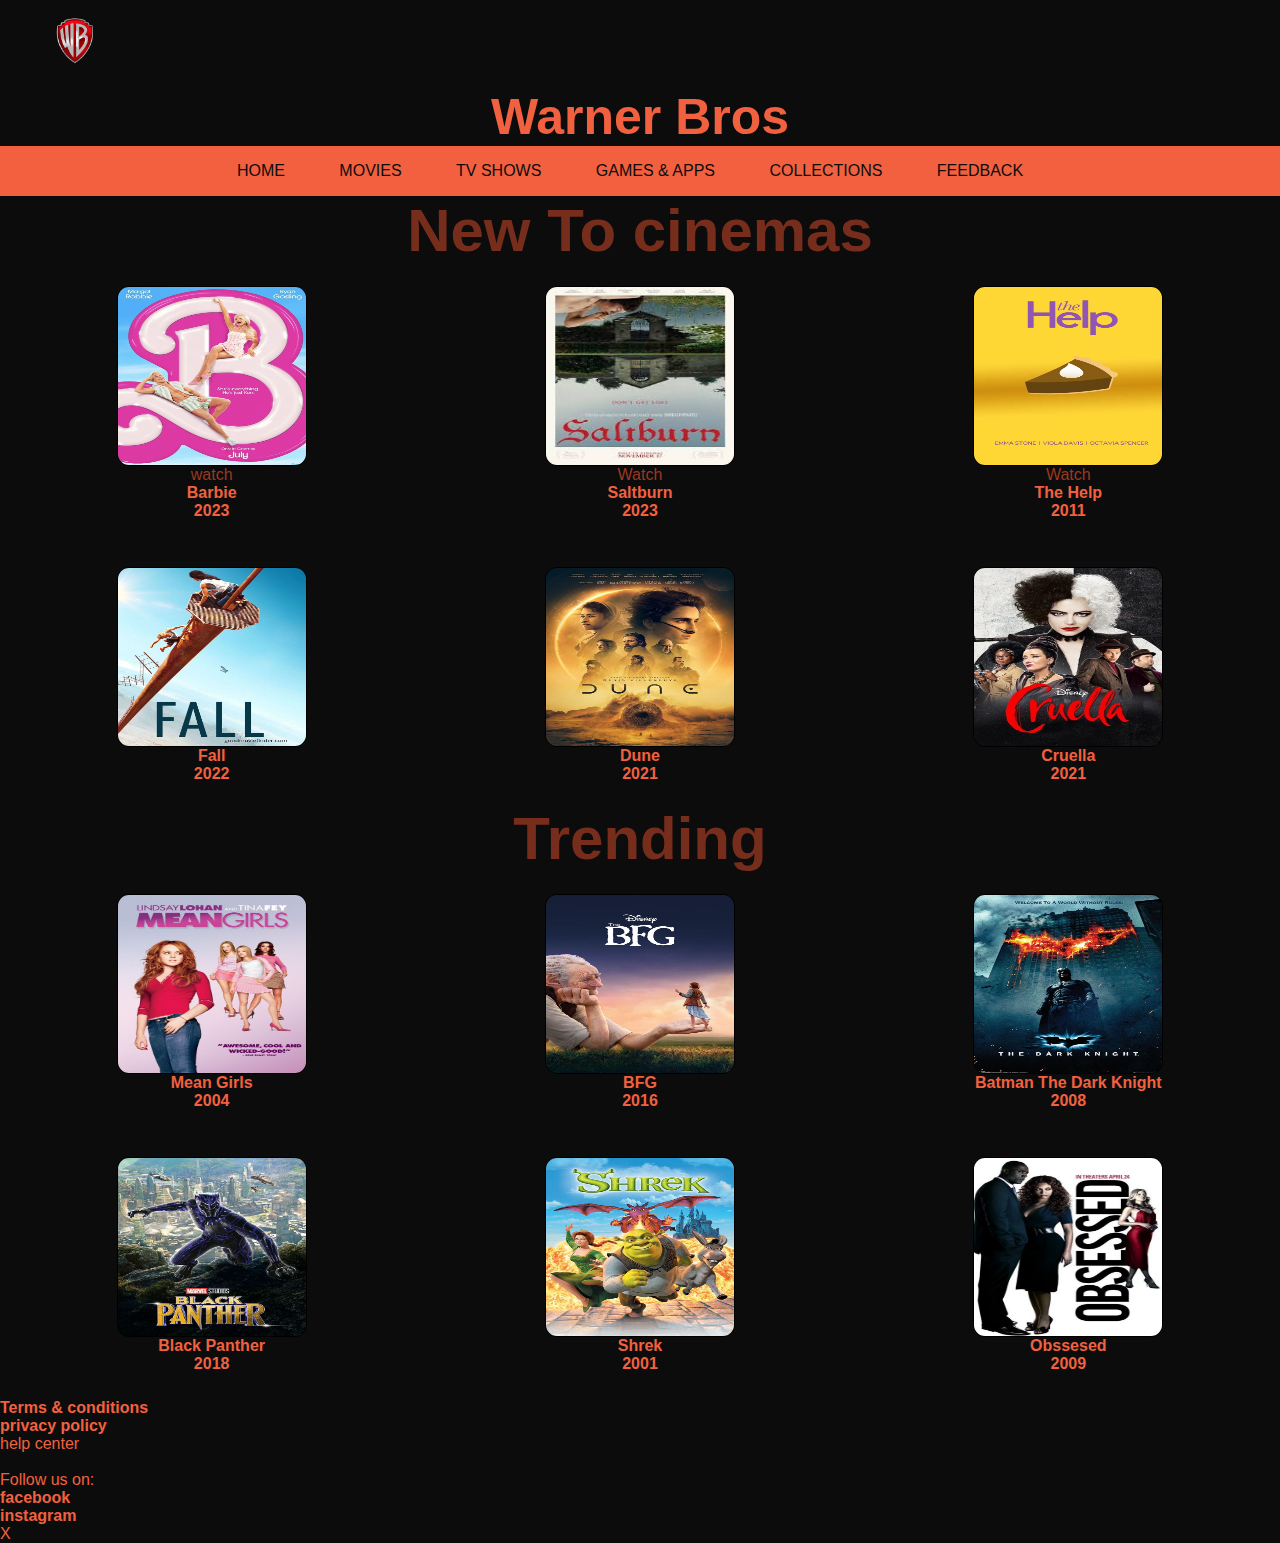
<file: index.html>
<!DOCTYPE html>
<html lang="en">
<head>
    <meta charset="UTF-8">
    <meta name="viewport" content="width=device-width, initial-scale=1.0">
    <title>Warner Bros</title>
    <link rel="stylesheet" href="style.css">
    <div class="container"><img src="logo.png" alt=""></div>

    <link rel="stylesheet" href="style.css">
    <link rel="stylesheet" href="movies.html">
    <link rel="stylesheet" href="TV Shows.html">
    <link rel="stylesheet" href="Collections.html">
    <link rel="stylesheet" href="Games & Apps.html">
    <link rel="stylesheet" href="feedback.html">
    
    <h1>Warner Bros</h1>
</head>

<body>
    
            <nav class="navbar">

                <ul>
                    <li><a class="home-link" href="index.html">Home</a></li>
                    <li><a href="movies.html">Movies</a></li>
                    <li><a href="TV Shows.html">TV Shows</a></li>
                    <li><a href="Games & Apps.html">Games & Apps</a></li>
                    <li><a href="collections.html">Collections</a></li>
                    <li><a href="feedback.html">Feedback</a></li>
                    <div class="topnav">
                    
                      </div>
                    </ul>
                 
            </nav>
    </nav>

        
            <h3>New To cinemas</h3>


    <div class="grid-container">
        <div class="item"> <img src="Barbie.jpeg" alt="item1">
            <a href="https://youtu.be/pBk4NYhWNMM?si=i7tSOVwApEMi_HCJ">watch</a>
        <p>Barbie</p>
        <p>2023</p>
        </div>
        <div class="item"><img src="saltburn.jpg" alt="item 2">
            <a href="https://youtu.be/lALMdJf6UUE?si=izhAtNOQgy4QYSl4">Watch</a>
        <p>Saltburn</p>
        <p>2023</p>
        </div>
        <div class="item"><img src="The Help.jpeg" alt="item 3">
            <a href="https://youtu.be/aT9eWGjLv6s?si=ZCyRlEGgyOQJ1Fo5">Watch</a>
        <p>The Help</p>
        <P>2011 </P>
        </div>
        <div class="item"><img src="Fall.jpeg" alt="item4">
        <p>Fall</p>
        <p>2022</p>
        </div>
        <div class="item"><img src="Dune.jpeg" alt="item 5">
        <p>Dune</p>
        <p>2021</p>
        </div>
        <div class="item"><img src="Cruella.jpeg" alt="item 6">
        <p>Cruella</p>
        <p>2021</p>
        </div>
        </div>
        

    <div class="text-container">
        <h3>Trending</h3>
    </div>
    
    <div class="grid-container"</div>
        <div class="item"> <img src="Mean Girls.jpeg" alt="item1">
        <p>Mean Girls</p>
        <p>2004</p>
        </div>
        <div class="item"><img src="BFG.jpeg" alt="item 2">
        <p>BFG</p>
        <p>2016</p>
        </div>
        <div class="item"><img src="Batman.jpeg" alt="item 3">
        <p>Batman The Dark Knight</p>
        <P>2008 </P>
        </div>
        <div class="item"><img src="Black Panther.jpeg" alt="item4">
        <p>Black Panther</p>
        <p>2018</p>
        </div>
        <div class="item"><img src="Shrek.jpeg" alt="item 5">
        <p>Shrek</p>
        <p>2001</p>
        </div>
        <div class="item"><img src="Obssesed.jpeg" alt="otem 6">
            <p> Obssesed</p>
            <p>2009</p>
        </div>

        <footer style="width: 100%;">
            <div class="btn" >
                  <a href="https://www.wbdprivacy.com/policycenter/b2c/en-eme/" style="color: #f2613f ; align-items: center;"><p>Terms & conditions</p></a>
                  <a href="https://www.wbdprivacy.com" style="color: #f2613f; align-items: center;"><p>privacy policy</p></a>
                  <a href="" style="color: #f2613f; align-items: center;"> help center</a>
            </div>
            <br style="color: lightslategray;">
            <div class="social media" style="color: #f2613f; align-items: center;"> Follow us on:
<a href="https://www.google.com/url?sa=t&rct=j&q=&esrc=s&source=web&cd=&cad=rja&uact=8&ved=2ahUKEwjrj6jpjoWGAxVBgP0HHc9TAMUQFnoECBAQAQ&url=https%3A%2F%2Fwww.facebook.com%2FWarnerBrosPicturesLatinoamerica%2F&usg=AOvVaw3shBjLH7nqwBtrXY-Ae-P9&opi=89978449" style="color: #f2613f; align-items: center;"><p>facebook</p></a>
<a href="https://www.google.com/url?sa=t&rct=j&q=&esrc=s&source=web&cd=&cad=rja&uact=8&ved=2ahUKEwj29cvGlYWGAxU4gf0HHacQCMwQFnoECA4QAQ&url=https%3A%2F%2Fwww.instagram.com%2Fwbpictures%2F&usg=AOvVaw3rF8lFg7tAyJexjXTu7B0i&opi=89978449" style="color: #f2613f; align-items: center;"><p>instagram</p></a>
<a href=https://www.google.com/url?sa=t&rct=j&q=&esrc=s&source=web&cd=&cad=rja&uact=8&ved=2ahUKEwil4sqSloWGAxVs9bsIHWOtCc0QFnoECBAQAQ&url=https%3A%2F%2Ftwitter.com%2Fwbpictures&usg=AOvVaw0EN2awBS__8X3K7dKu_oXT&opi=89978449"" style="color: #f2613f; align-items: center;">X</a>
            </div>
        </footer>

        
</body>
</html>
</file>
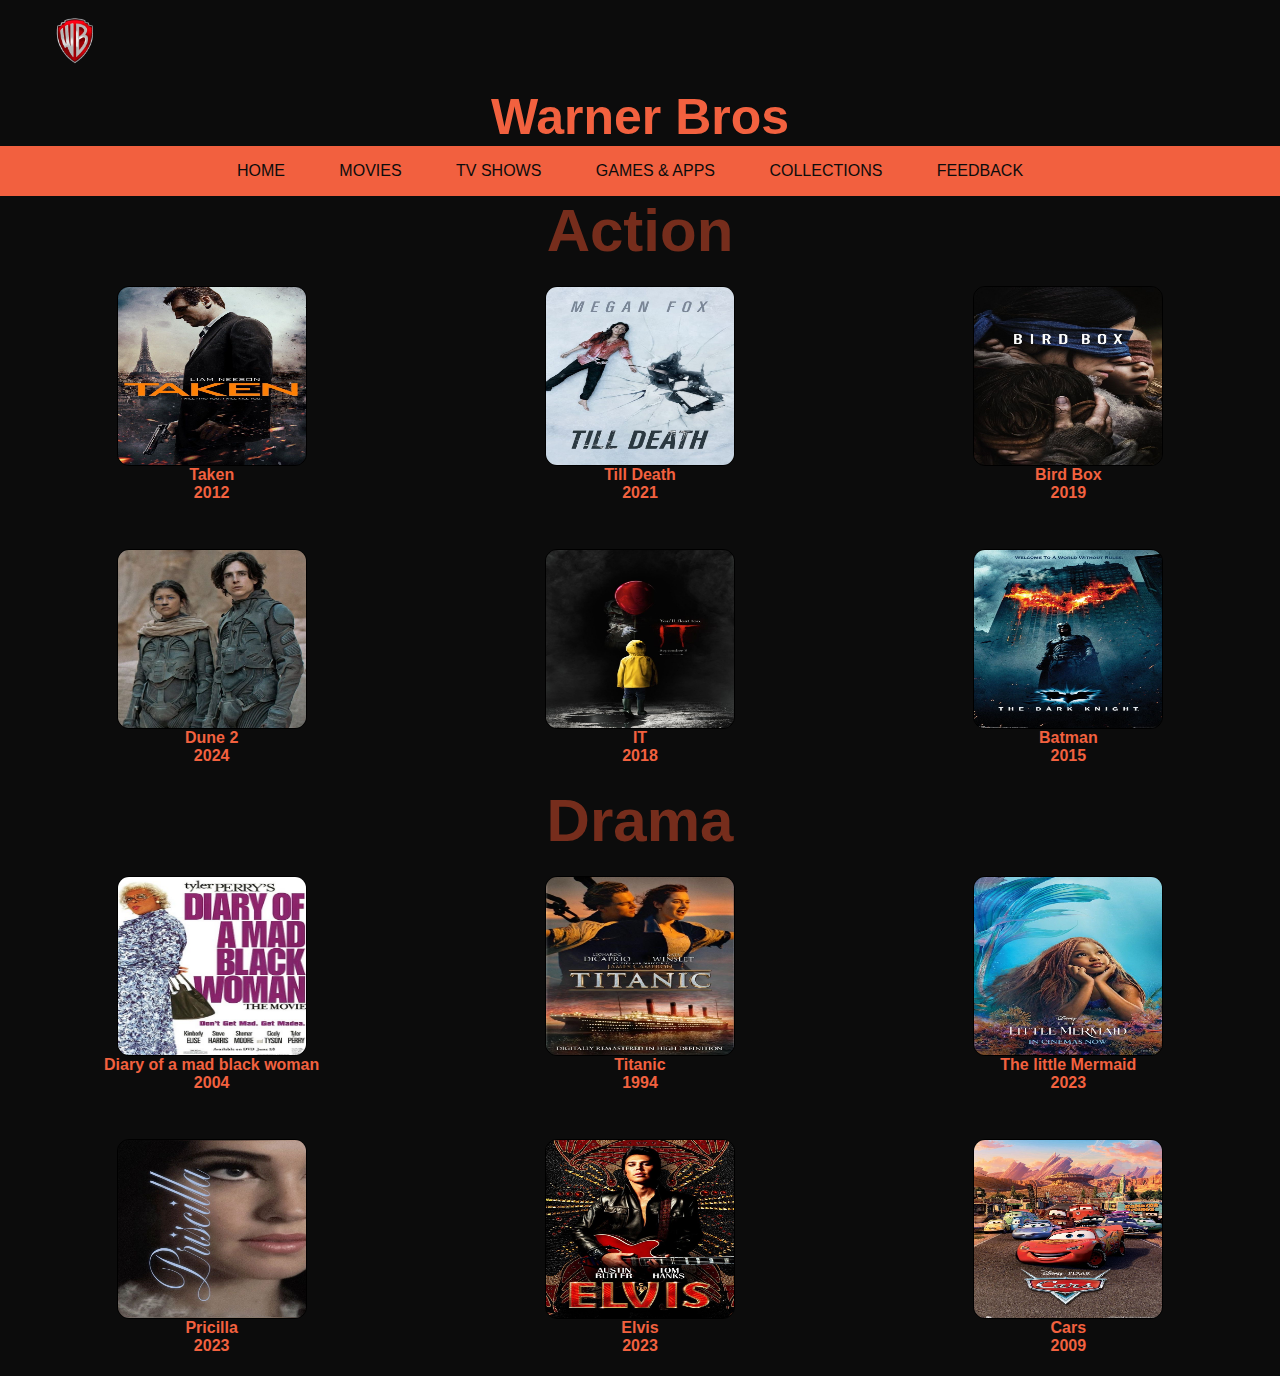
<file: Collections.html>
<!DOCTYPE html>
<html lang="en">
<head>
    <meta charset="UTF-8">
    <meta name="viewport" content="width=device-width, initial-scale=1.0">
    <title>Collections</title>
    <link rel="stylesheet" href="style.css">
    <link rel="stylesheet" href="index.html">
    <link rel="stylesheet" href="Games & Apps.html">
    <link rel="stylesheet" href="feedback.html">
    <link rel="stylesheet" href="movies.html">
    <link rel="stylesheet" href="TV Shows.html">

    <div class="container"><img src="logo.png" alt=""></div>

    <h1>Warner Bros</h1>
    <nav class="navbar">
        <ul>
            <li><a href="index.html">Home</a></li>
            <li><a href="movies.html">Movies</a></li>
            <li><a href="TV Shows.html">TV Shows</a></li>
            <li><a href="Games & Apps.html">Games & Apps</a></li>
            <li><a href="collections.html">Collections</a></li>
            <li><a href="feedback.html">Feedback</a></li>
            <div class="topnav">
                
              </div>
            </ul>
    </nav>

</head>
<body>
    <h3>
        Action
    </h3>
    <div class="grid-container"

    <div class="grid-container">
        <div class="item"> <img src="Taken.jpeg" alt="item1">
        <p>Taken</p>
        <p>2012</p>
        </div>
        <div class="item"><img src="Till Death.jpeg" alt="item 2">
        <p>Till Death</p>
        <p>2021</p>
        </div>
        <div class="item"><img src="Bird Box.jpeg" alt="item 3">
        <p>Bird Box</p>
        <P>2019</P>
        </div>
        <div class="item"><img src="Dune 2.jpeg" alt="item4">
        <p>Dune 2</p>
        <p>2024</p>
        </div>
        <div class="item"><img src="IT.jpeg" alt="item 5">
        <p>IT</p>
        <p>2018</p>
        </div>
        <div class="item"><img src="Batman.jpeg" alt="item 6">
        <p>Batman</p>
        <p>2015</p>
        </div>
</div>


        <h3>
            Drama
        </h3>
        
        <div class="grid-container">
            <div class="item"> <img src="Diary of a mad black woman.jpeg" alt="item1">
            <p>Diary of a mad black woman</p>
            <p>2004</p>
            </div>
            <div class="item"><img src="Titanic.jpeg" alt="item 2">
            <p>Titanic</p>
            <p>1994</p>
            </div>
            <div class="item"><img src="The little Mermaid.jpeg" alt="item 3">
            <p>The little Mermaid</p>
            <P>2023</P>
            </div>
            <div class="item"><img src="pricilla.jpeg" alt="item4">
            <p>Pricilla</p>
            <p>2023</p>
            </div>
            <div class="item"><img src="Elvis.jpeg" alt="item 5">
            <p>Elvis</p>
            <p>2023</p>
            </div>
            <div class="item"><img src="Cars.jpeg"  alt="item 6">
            <p>Cars</p>
            <p>2009</p>
            </div>
    </div>
        
</body>
</html>
</file>
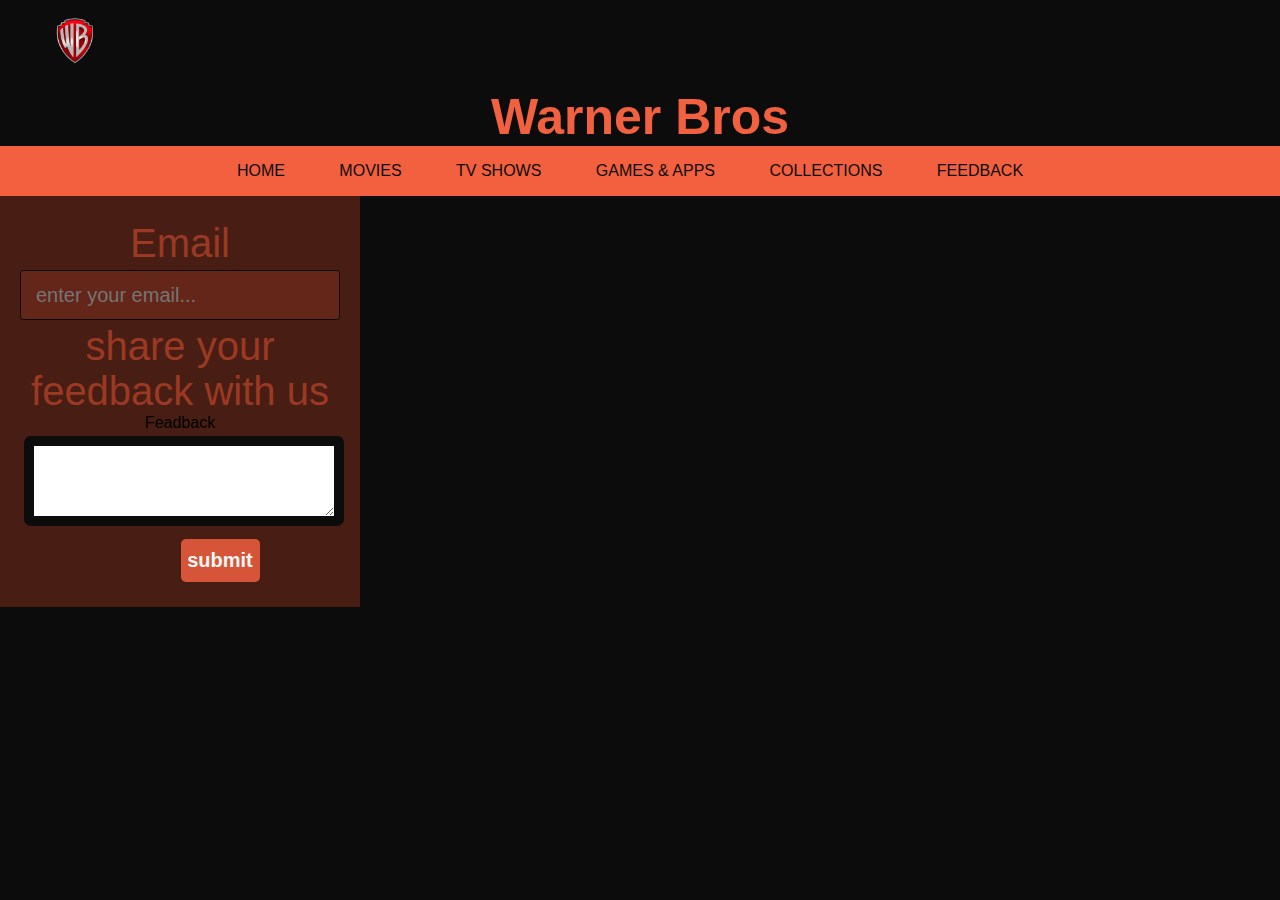
<file: feedback.html>
<!DOCTYPE html>
<html lang="en">
<head>
    <meta charset="UTF-8">
    <meta name="viewport" content="width=device-width, initial-scale=1.0">
    <title>Feedback</title>
    <link rel="stylesheet" href="style.css">
    <link rel="stylesheet" href="TV Shows.html">
    <link rel="stylesheet" href="Games & Apps.html">
    <link rel="stylesheet" href="index.html">
    <link rel="stylesheet" href="movies.html">
    <link rel="stylesheet" href="Collections.html">

    <div class="container"><img src="logo.png" alt=""></div>
    <h1>Warner Bros</h1>

</head>
<body>
 
    <nav class="navbar">
        <ul>
            <li><a href="index.html">Home</a></li>
            <li><a href="movies.html">Movies</a></li>
            <li><a href="TV Shows.html">TV Shows</a></li>
            <li><a href="Games & Apps.html">Games & Apps</a></li>
            <li><a href="collections.html">Collections</a></li>
            <li><a href="feedback.html">Feedback</a></li>
            <div class="topnav">
                
              </div>
        </ul>
    </nav>
 

    <div class="container">
<form style="background-color: #481e14; align-items: center; width: 100%;">
    <div class="form-group">
<label for="inputemail1" style="color: #9b3922; font-size: 40px; align-items: center;">Email </label>
<input
 type="Email" style="color:#9b3922;"
 class="form-control" 
 id="inputemail1" 
 placeholder="enter your email..." 
 />
 <small id="emailhelp" class="form-text" style="color:#9b3922; font-size: 40px;"f>
    share your feedback with us
 </small>
    </div>
    <div class="Form-group">
        <label for="feedback">Feadback</label>
        <textarea  id="feedback"  rows="4" placeholder="enter your feedback here..." style="color: black; border-radius: 7px;">
            
        </textarea>

    </div>
    <button type="submit" class="btn btn-primary" onclick="email()" style="margin-left: 25%; border-radius: 5px; width: 79px; align-items: center;">submit</button>
</form>
    </div>
</body>
</html>
</file>
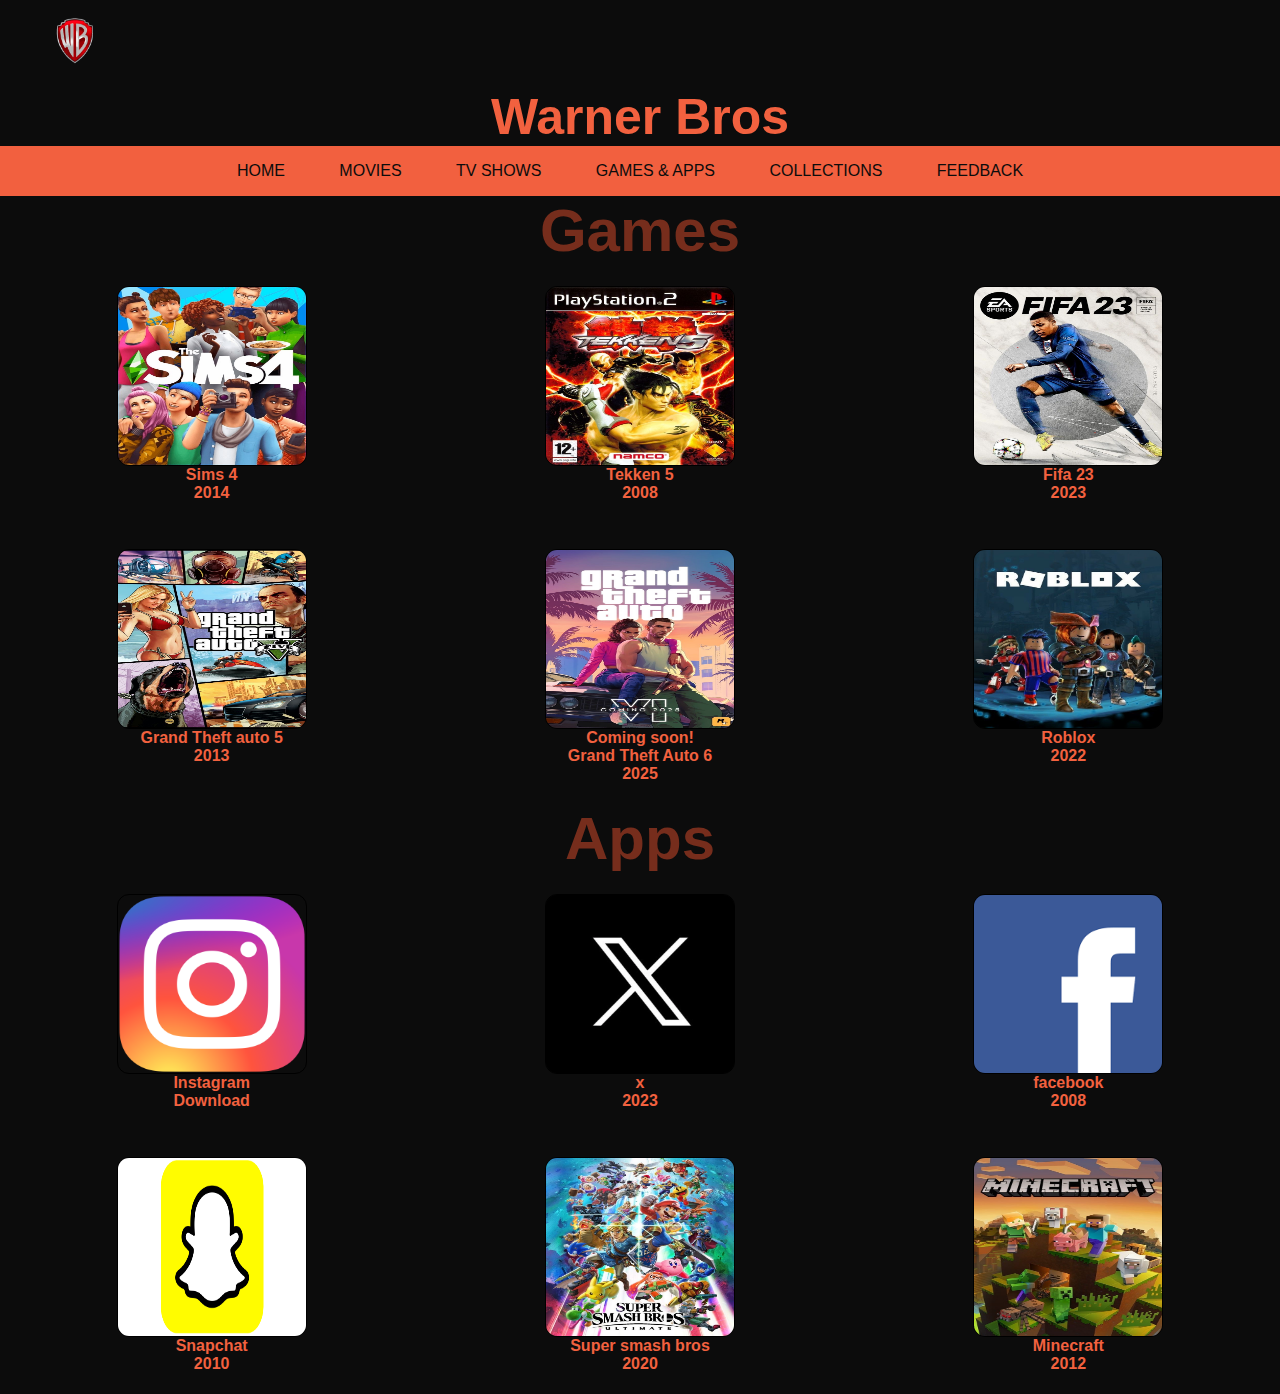
<file: Games & Apps.html>
<!DOCTYPE html>
<html lang="en">
<head>
    <meta charset="UTF-8">
    <meta name="viewport" content="width=device-width, initial-scale=1.0">
    <title>Games & Apps</title>
    <div class="container"><img src="logo.png" alt=""></div>
    
    <h1>Warner Bros</h1>
</head>
<link rel="stylesheet" href="style.css">
<link rel="stylesheet" href="index.html">
<link rel="stylesheet" href="feedback.html">
<link rel="stylesheet" href="Collections.html">
<link rel="stylesheet" href="movies.html">
<link rel="stylesheet" href="TV Shows.html">
<body>
    
    <nav class="navbar">
        <ul>
            <li><a href="index.html">Home</a></li>
            <li><a href="movies.html">Movies</a></li>
            <li><a href="TV Shows.html">TV Shows</a></li>
            <li><a href="Games & Apps.html">Games & Apps</a></li>
            <li><a href="collections.html">Collections</a></li>
            <li><a href="feedback.html">Feedback</a></li>
            <div class="topnav">
                
              </div>
        </ul>
    </nav>

        
            <h3>Games</h3>


    <div class="grid-container">
        <div class="item"> <img src="Sims 4.jpeg" alt="item1">
        <p>Sims 4</p>
        <p>2014</p>
        </div>
        <div class="item"><img src="Tekken 5.jpeg" alt="item 2">
        <p>Tekken 5</p>
        <p>2008</p>
        </div>
        <div class="item"><img src="Fifa 23.jpeg" alt="item 3">
        <p>Fifa 23</p>
        <P>2023 </P>
        </div>
        <div class="item"><img src="Grand Theft Auto 5.jpeg" alt="item4">
        <p>Grand Theft auto 5</p>
        <p>2013</p>
        </div>
        <div class="item"><img src="Grand Theft Auto 6.jpeg" alt="item 5">
            <p>Coming soon!</p>
        <p>Grand Theft Auto 6</p>
        <p>2025</p>
        </div>
        <div class="item"><img src="Roblox.jpeg" alt="item 6">
        <p>Roblox</p>
        <p>2022</p>
        </div>
        </div>
        

    <div class="text-container">
        <h3>Apps</h3>
    </div>
    
    <div class="grid-container"</div>
        <div class="item"> <img src="Instagram logo.webp" alt="item1">
        <p>Instagram</p>
        <p>Download</p>
        </div>
        <div class="item"><img src="x-logo.webp" alt="item 2">
        <p>x</p>
        <p>2023</p>
        </div>
        <div class="item"><img src="facebook logo.png" alt="item 3">
        <p>facebook</p>
        <P>2008 </P>
        </div>
        <div class="item"><img src="Snapchat-logo.jpg" alt="item4">
        <p>Snapchat</p>
        <p>2010</p>
        </div>
        <div class="item"><img src="Super smash Bros.jpeg" alt="item 5">
        <p>Super smash bros</p>
        <p>2020</p>
        </div>
        <div class="item"><img src="Minecraft.jpeg" alt="otem 6">
            <p> Minecraft</p>
            <p>2012</p>
        </div>

</body>
</html>
</file>
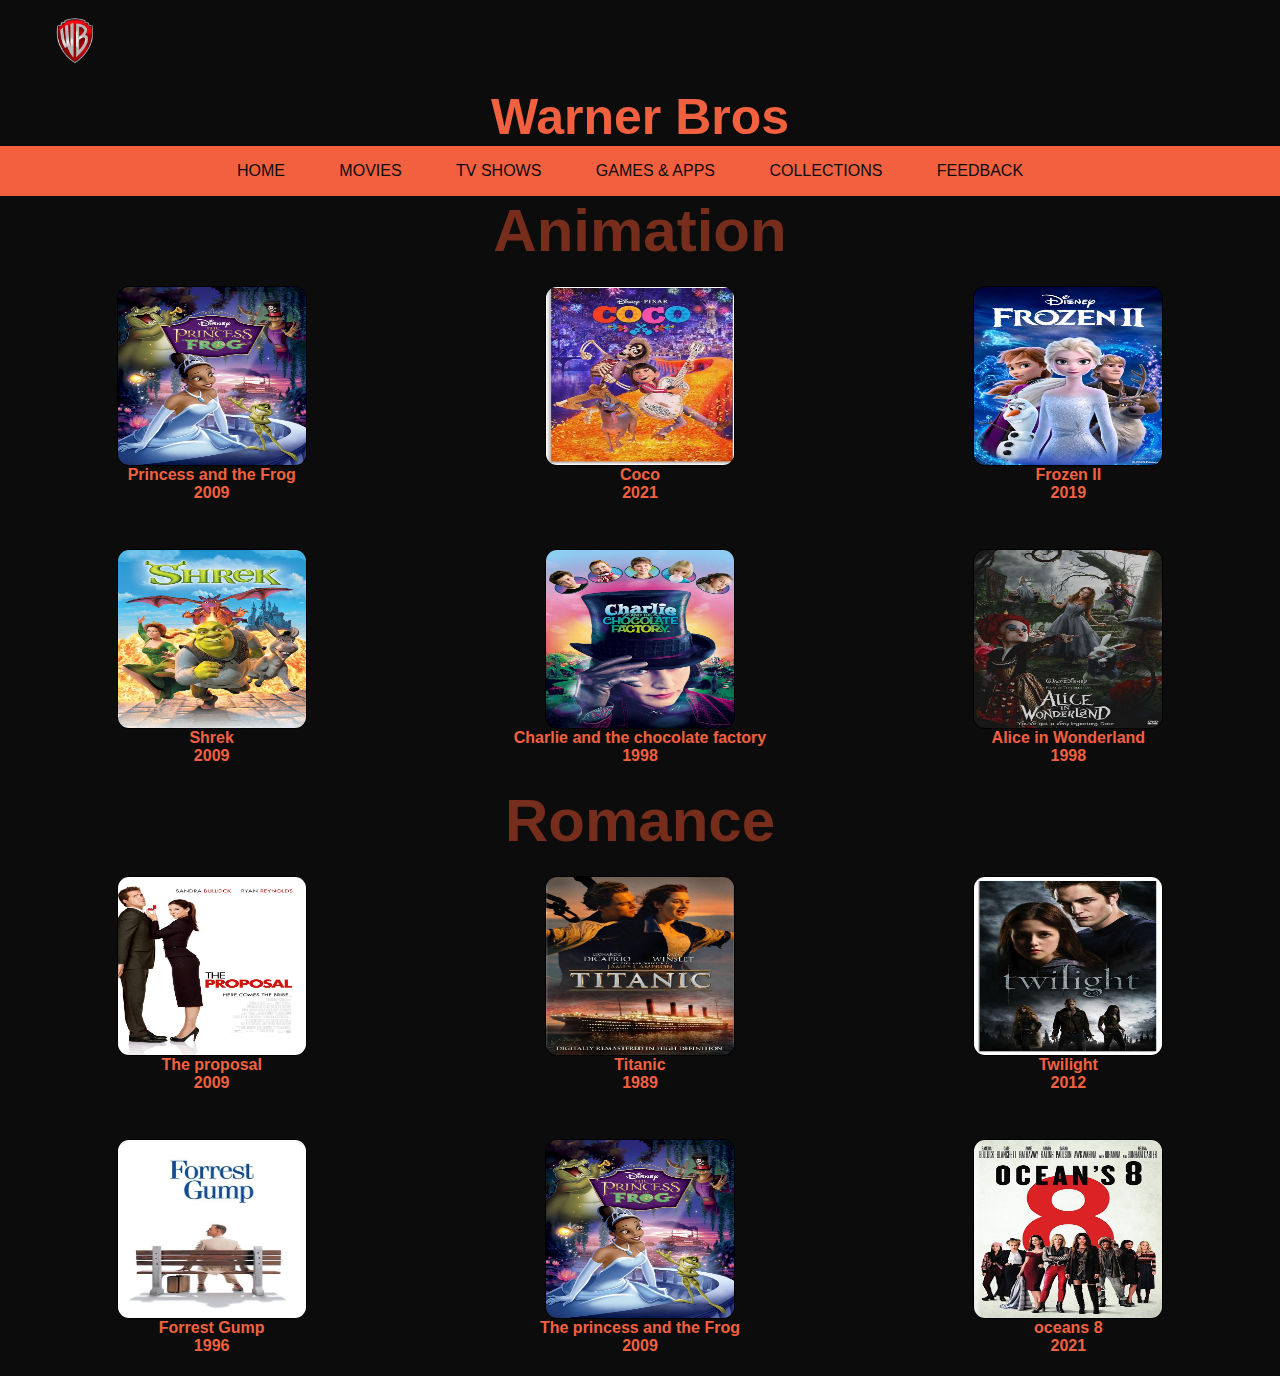
<file: movies.html>
<!DOCTYPE html>
<html lang="en">
<head>
    <meta charset="UTF-8">
    <meta name="viewport" content="width=device-width, initial-scale=1.0">
    <title>Movies</title>

    <link rel="stylesheet" href="style.css">
    <link rel="stylesheet" href="TV Shows.html">
    <link rel="stylesheet" href="Collections.html">
    <link rel="stylesheet" href="feedback.html">
    <link rel="stylesheet" href="index.html">

    <div class="container"><img src="logo.png" alt=""></div>

    <h1>Warner Bros</h1>
    
</head>
<body>
    
    <nav class="navbar">
        <ul>
            <li><a href="index.html">Home</a></li>
            <li><a href="movies.html">Movies</a></li>
            <li><a href="TV Shows.html">TV Shows</a></li>
            <li><a href="Games & Apps.html">Games & Apps</a></li>
            <li><a href="collections.html">Collections</a></li>
            <li><a href="feedback.html">Feedback</a></li>
            <div class="topnav">
            
              </div>
            </ul>
    </nav>
</nav>

    <h3>
        Animation
    </h3>
    <div class="grid-container">
        <div class="item"> <img src="The Princess and the Frog.jpeg" alt="item1">
        <p>Princess and the Frog</p>
        <p>2009</p>
        </div>
        <div class="item"><img src="coco.jpg" alt="item 2">
        <p>Coco</p>
        <p>2021</p>
        </div>
        <div class="item"><img src="Frozen II.jpeg" alt="item 3">
        <p>Frozen II</p>
        <P>2019</P>
        </div>
        <div class="item"><img src="Shrek.jpeg" alt="item4">
        <p>Shrek</p>
        <p>2009</p>
        </div>
        <div class="item"><img src="Charlie and the chocolate factory.jpeg" alt="item 5">
        <p>Charlie and the chocolate factory</p>
        <p>1998</p>
        </div>
        <div class="item"><img src="Alice in Wonderland.jpeg" alt="item 6">
        <p>Alice in Wonderland</p>
        <p>1998</p>
        </div>
</div>
        <h3>
            Romance
        </h3>
        <div class="grid-container"</div>
            <div class="item"> <img src="The Proposal.jpeg" alt="item1">
            <p>The proposal</p>
            <p>2009</p>
            </div>
            <div class="item"><img src="Titanic.jpeg" alt="item 2">
            <p>Titanic</p>
            <p>1989</p>
            </div>
            <div class="item"><img src="Twilight.jpeg" alt="item 3">
            <p>Twilight</p>
            <P>2012 </P>
            </div>
            <div class="item"><img src="Forrest Gump.jpeg" alt="item4">
            <p>Forrest Gump</p>
            <p>1996</p>
            </div>
            <div class="item"><img src="The Princess and the Frog.jpeg" alt="item 5">
            <p>The princess and the Frog</p>
            <p>2009</p>
            </div>
            <div class="item"><img src="Ocean's 8.jpeg" alt="item 6">
            <p>oceans 8</p>
            <p>2021</p>
            </div>
</body>
</html>
</file>
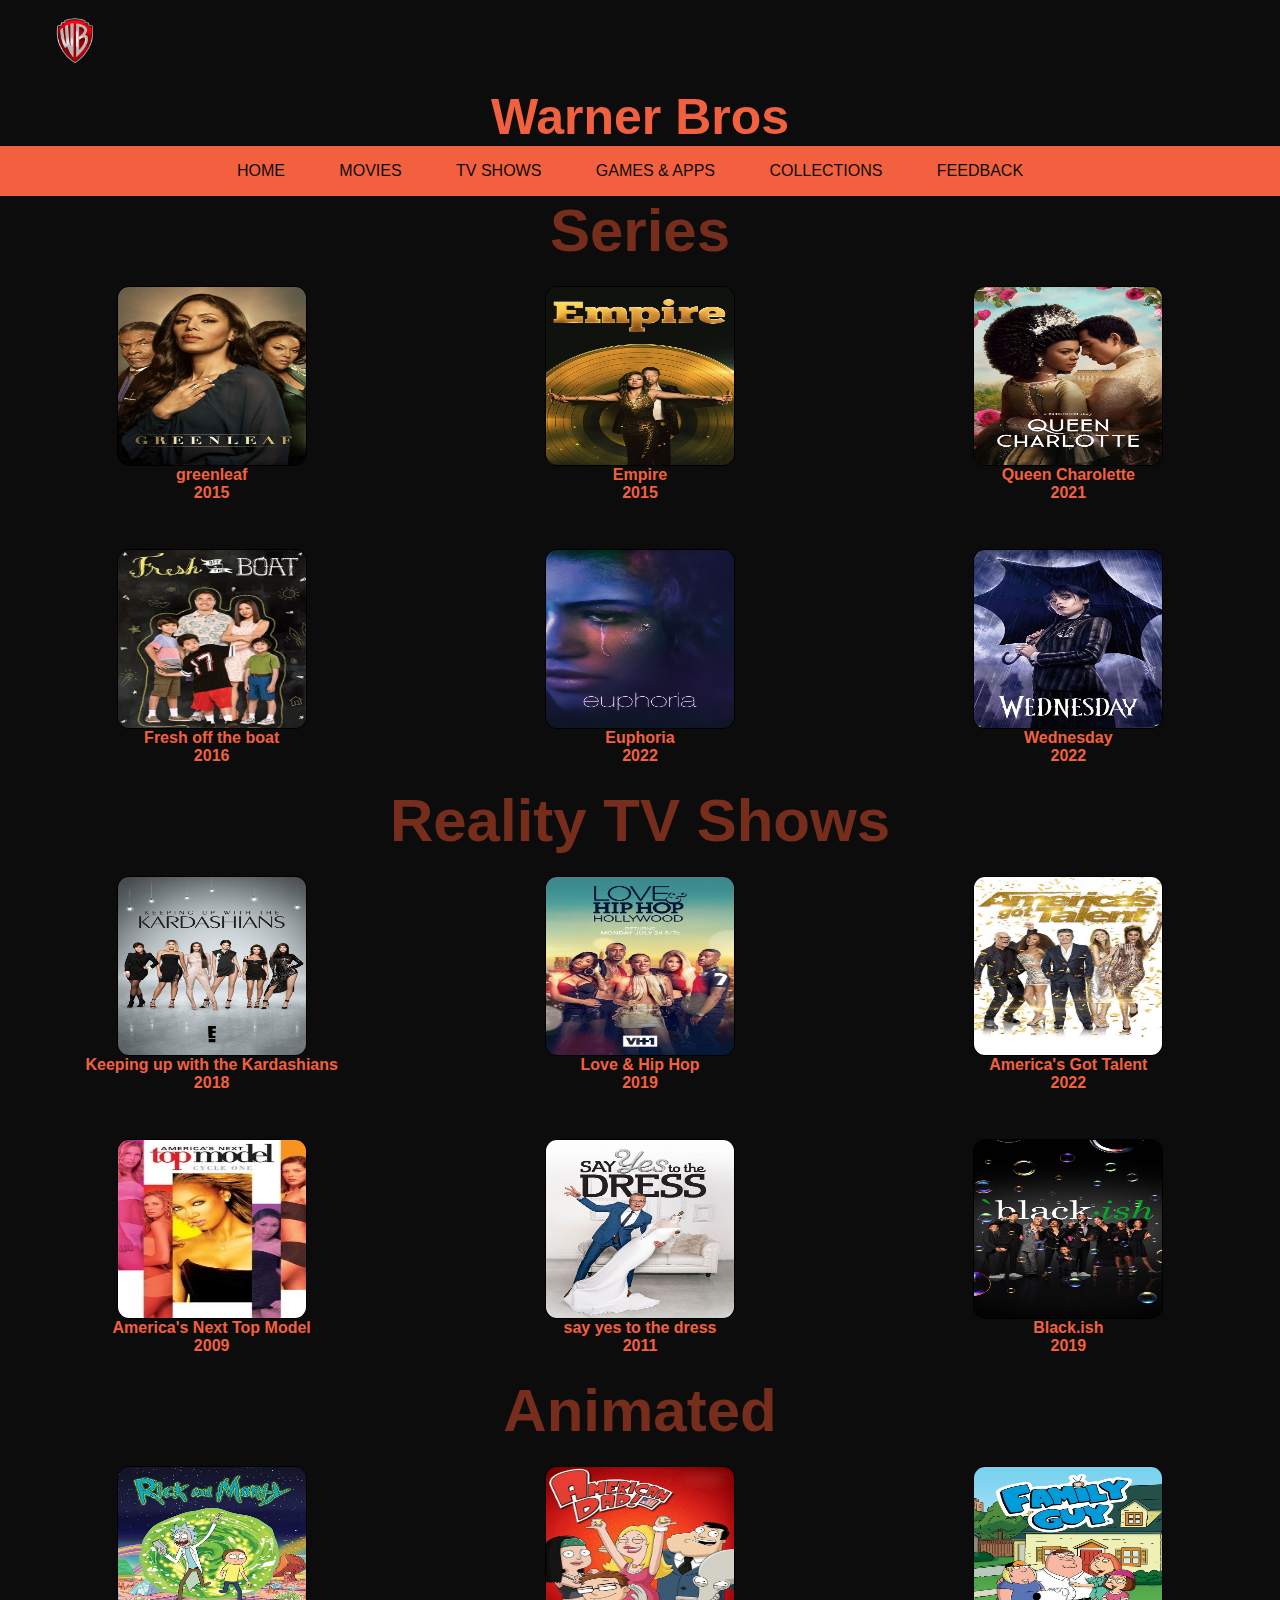
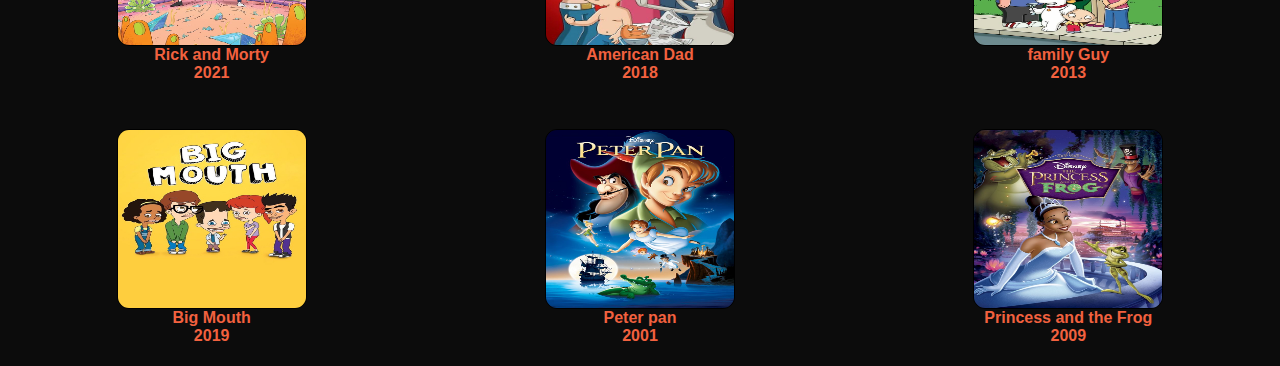
<file: TV Shows.html>
<!DOCTYPE html>
<html lang="en">
<head>
    <meta charset="UTF-8">
    <meta name="viewport" content="width=device-width, initial-scale=1.0">
    <title>TV Shows</title>
    <link rel="stylesheet" href="style.css">
    <link rel="stylesheet" href="index.html">
    <link rel="stylesheet" href="Collections.html">
    <link rel="stylesheet" href="feedback.html">
    <link rel="stylesheet" href="movies.html">
    <link rel="stylesheet" href="Games & Apps.html">

    <div class="container"><img src="logo.png" alt=""></div>

    <h1>Warner Bros</h1>
    <nav class="navbar">
        <ul>
            <li><a href="index.html">Home</a></li>
            <li><a href="movies.html">Movies</a></li>
            <li><a href="TV Shows.html">TV Shows</a></li>
            <li><a href="Games & Apps.html">Games & Apps</a></li>
            <li><a href="collections.html">Collections</a></li>
            <li><a href="feedback.html">Feedback</a></li>
            <div class="topnav">
                
              </div>
            </ul>
    </nav>
</head>
<body

</nav>
    
<div class="text-container">
    <h3> Series </h3>
</div>

<div class="grid-container">
    <div class="item"> <img src="greenleaf.jpeg" alt="item1">
    <p>greenleaf</p>
    <p>2015</p>
    </div>
    <div class="item"><img src="Empire.jpeg" alt="item 2">
    <p>Empire</p>
    <p>2015</p>
    </div>
    <div class="item"><img src="Queen Charolette.jpeg" alt="item 3">
    <p>Queen Charolette</p>
    <P>2021 </P>
    </div>
    <div class="item"><img src="Fresh off the boat.jpeg" alt="item4">
    <p>Fresh off the boat</p>
    <p>2016</p>
    </div>
    <div class="item"><img src="Euphoria.jpeg" alt="item 5">
    <p>Euphoria</p>
    <p>2022</p>
    </div>
    <div class="item"><img src="Wednesday.jpeg" alt="item 6">
    <p>Wednesday</p>
    <p>2022</p>
    </div>
    </div>

</nav>
    
<div class="text-container">
    <h3> Reality TV Shows</h3>
</div>

<div class="grid-container">
    <div class="item"> <img src="Keeping Up with the Kardashians.jpeg" alt="item1">
    <p>Keeping up with the Kardashians</p>
    <p>2018</p>
    </div>
    <div class="item"><img src="Love & Hip Hop.jpeg" alt="item 2">
    <p>Love & Hip Hop</p>
    <p>2019</p>
    </div>
    <div class="item"><img src="America's Got Talent.jpeg" alt="item 3">
    <p>America's Got Talent</p>
    <P>2022 </P>
    </div>
    <div class="item"><img src="America's Next Top Model.jpeg" alt="item4">
    <p>America's Next Top Model</p>
    <p>2009</p>
    </div>
    <div class="item"><img src="say Yes to the dress.jpeg" alt="item 5">
    <p>say yes to the dress</p>
    <p>2011</p>
    </div>
    <div class="item"><img src="Black.ish.jpeg" alt="item 6">
    <p>Black.ish</p>
    <p>2019</p>
    </div>
    </div>

</nav>
    
<div class="text-container">
    <h3> Animated </h3>
</div>

<div class="grid-container">
    <div class="item"> <img src="Rick and Morty.jpeg" alt="item1">
    <p>Rick and Morty</p>
    <p>2021</p>
    </div>
    <div class="item"><img src="American Dad.jpeg" alt="item 2">
    <p>American Dad</p>
    <p>2018</p>
    </div>
    <div class="item"><img src="family Guy.jpeg" alt="item 3">
    <p>family Guy</p>
    <P>2013 </P>
    </div>
    <div class="item"><img src="Big Mouth.jpeg" alt="item4">
    <p>Big Mouth</p>
    <p>2019</p>
    </div>
    <div class="item"><img src="Peter pan.jpeg" alt="item 5">
    <p>Peter pan</p>
    <p>2001</p>
    </div>
    <div class="item"><img src="The Princess and the Frog.jpeg" alt="item 6">
    <p>Princess and the Frog</p>
    <p>2009</p>
    </div>
    </div>


        
</body>
</html>
</file>
<file: style.css>
*{
  margin: 0;
  font-family: 'Franklin Gothic Medium', 'Arial Narrow', Arial, sans-serif;
  box-sizing: border-box;
  padding: 0;
  list-style: none;
}

img{
  width: 150px;
  height: auto;
}
p{
  color: #f2613f;
  font-weight: bolder;
  align-items: center;
}
p:hover{
  color: firebrick;
}
h1{
    color: #f2613f;
    font-size: 60px;
    font-weight: bolder;
    text-align: center
}
.grid-container{
    display: grid;
    grid-template-columns: repeat(3, 1fr);
    gap: 5px;
    width: 90%
    margin:o
}
a{
  color: #9b3922;
  text-decoration: none;
}
.text-container{
  display: grid;
  grid-template-rows: repeat(1);
  align-items: center;
  width: 100%;
  text-align: center;
  margin: 0 auto 0 auto;
   
  
}

.item{
    padding: 20px;
    border: 1px solid #0c0c0c;
    background:#0c0c0c;
    display: flex;
    flex-direction: column;
    align-items: center;
}
.grid-container img{
    width: 190px;
    height: 180px;
    border-radius: 12px;
    border: thin solid black;
    cursor: pointer;
}
.grid-container img:hover{
    border: thick solid #f2613f;
    width: 198px;
    height: 188px;
    z-index: 200px;
}

h1{
    text-align:center;
 color: #f2613f;
 font-weight: bold;
 font-size: 50px;
 font-family: 'Franklin Gothic Medium', 'Arial Narrow', Arial, sans-serif;
 
}
h3{
  color:#9b3822be;
  font-family: 'Franklin Gothic Medium', 'Arial Narrow', Arial, sans-serif;
  font-size: 30px;
  text-align: center;
  font-size: 60px;
  
}

body{
    justify-content: center;
    align-items: center;
    min-height: 100vh;
    font-family: 'Franklin Gothic Medium', 'Arial Narrow', Arial, sans-serif;
    background-color:#0c0c0c;
}
nav{
  background-color: #f2603f;
  height: 80px;;
  width: 100%;
  display: flex;
  justify-content: center;
  align-items: center;
  min-width: none;
}


    .navbar ul{
    float: right;
    margin-right: 20px;
    }

    nav ul li{
      display: inline-block;
      line-height: 80px;
      margin: 0 5px;
    }

    nav ul li a{
      color: #9b3922;
      font-size: 17px;
      padding: 7px 13px;
      border-radius: 3px;
      text-transform: uppercase;
    }


    
    .navbar{
      height: 100%;
      width: 100%;
      padding: 0 30px;
      text-decoration: none;
      display: flex;
      align-items: center;
    }

    .navbar li{
      height: 50px;
    }
    

    

    .navbar a{
      height: 100%;
      padding:  0 20px;
      text-decoration: none;
      display: flex;
      align-items: center;
      color: #0c0c0c;
    }
    .navbar a:hover{
      background-color: #9b3922;
    }

  
 
  nav ul li a{
    font-size: 16px;
  }

  


body{
  justify-content: center;
  align-items: center;
}
.container{
  width: 360px;
  
  box-shadow: #f2613f;

}


.container form{
  width: 100%;
  text-align: center;
  padding: 25px 20px;

}
form h1{
  padding: 10px 0;
}
form .id{
  position: relative;
}

.id{
  position: absolute;
  font-size: 20px;
}

form input{
  width: 100%;
  height: 50px;
  margin: 4px 0;
  border: 1px solid #0c0c0c;
  border-radius: 3px;
  background: #9b382257;
  padding: 0 15px;
  font-size: 20px;
  align-items: center;
}
form textarea{
  padding: 5px 15px;
  border: 10px solid #0c0c0c;
  border-radius: 3px;
  background:#fff;
  width: 100%;
  margin: 4px;
  color: whitesmoke;
}
form button{
  margin-top: 5px;
  border: none;
  background:#f2603fd5;
  color: whitesmoke;
  padding: 10px 0;
  width: 100%;
  font-weight: bolder;
  font-size: 20px;
  cursor: pointer;
  border-radius: 20pxS;
  
}
</file>
